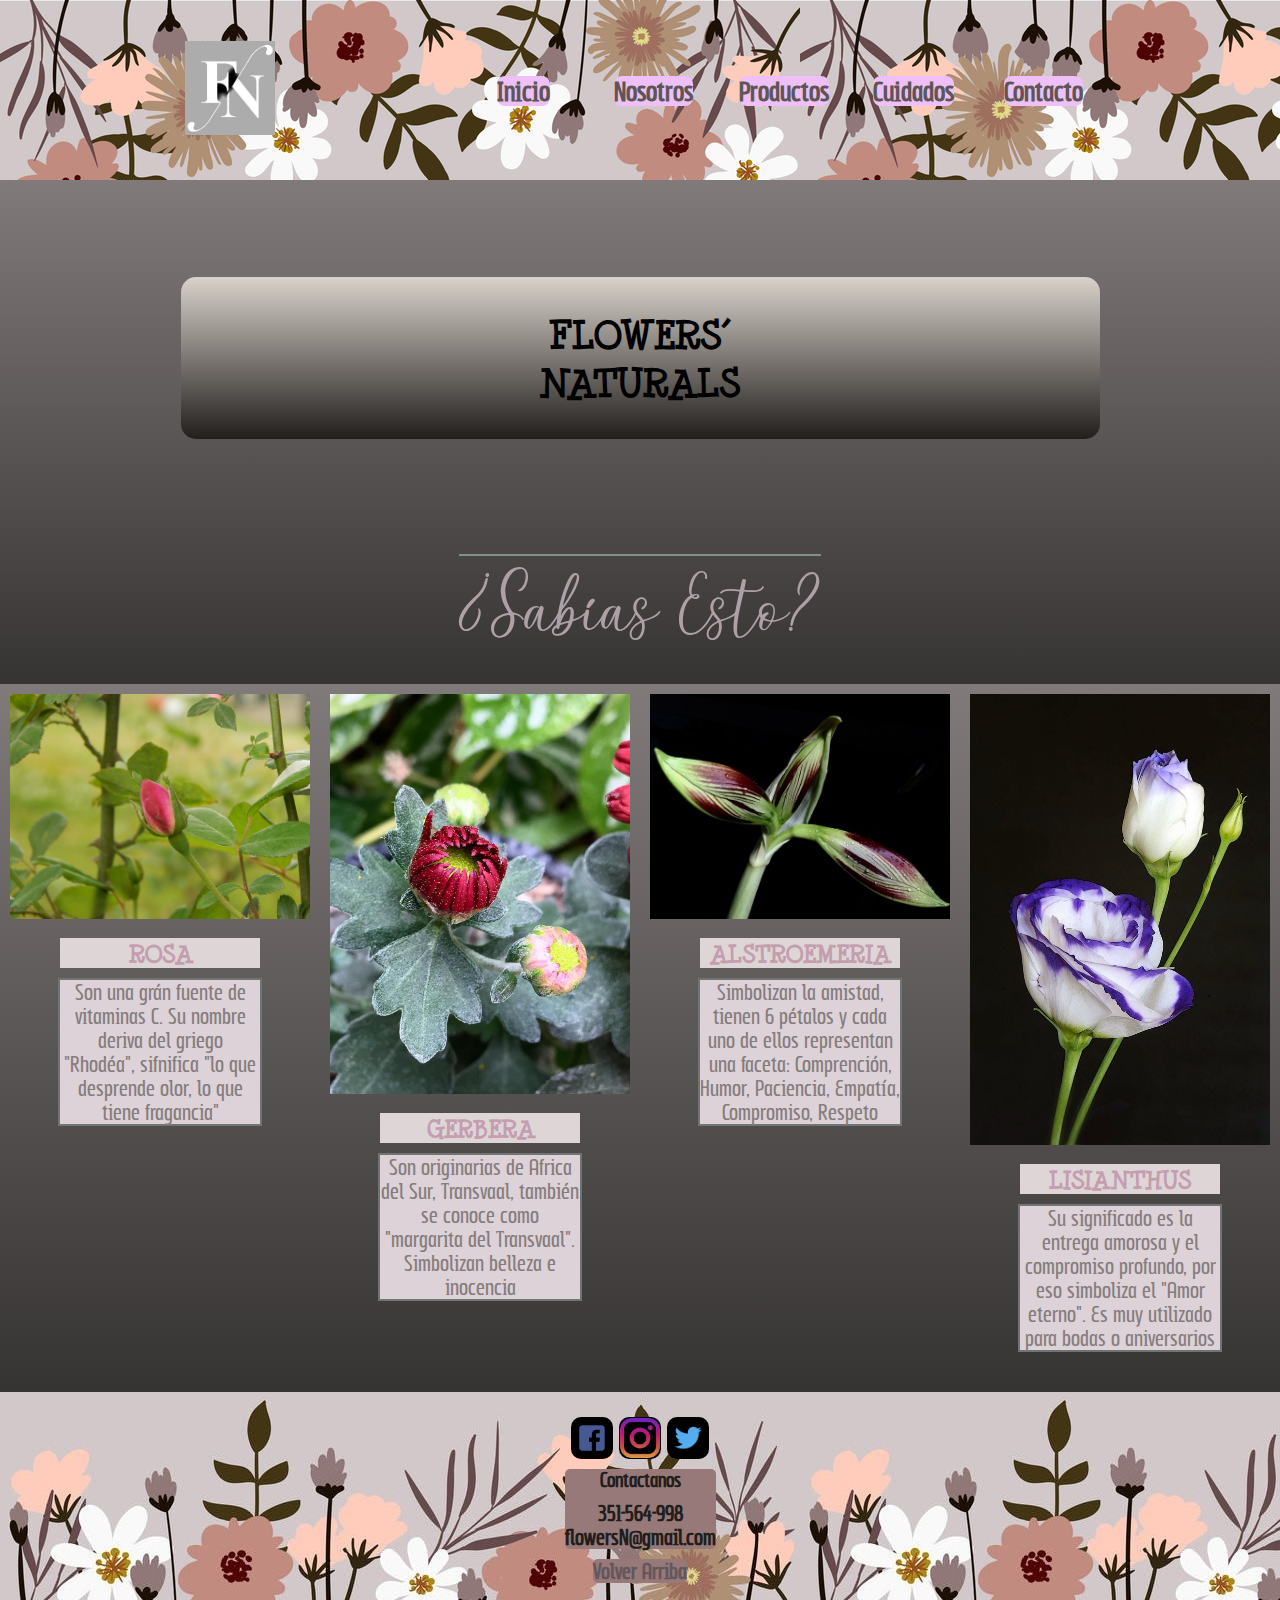
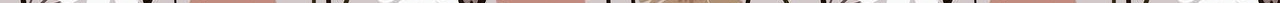
<file: index.html>
<!DOCTYPE html>
<html lang="en">

<head>
    <meta charset="UTF-8">
    <meta http-equiv="X-UA-Compatible" content="IE=edge">
    <meta name="viewport" content="width=device-width, initial-scale=1.0">
    <link href="https://cdn.jsdelivr.net/npm/bootstrap@5.3.0-alpha3/dist/css/bootstrap.min.css" rel="stylesheet"
        integrity="sha384-KK94CHFLLe+nY2dmCWGMq91rCGa5gtU4mk92HdvYe+M/SXH301p5ILy+dN9+nJOZ" crossorigin="anonymous">
    <link rel="stylesheet" href="https://cdnjs.cloudflare.com/ajax/libs/animate.css/4.1.1/animate.min.css">
    <link rel="stylesheet" href="./css/style.css">
    <title>Flowers´Naturals / Inicio</title>
    <link rel="shortcut icon" href="./Imagenes/logo-header.jpeg">
</head>

<body>
    <header class="flex-padre">
        <a  href="./index.html" id="inicio">
        <img src="./imagenes/logo-header.jpeg" class="logo" alt="logo">
       </a>

        <nav>
            <ul class="flex-links">

                <li><a href="./index.html" id="inicio">Inicio</a></li>
                <li><a href="./categorias/nosotros.html">Nosotros</a></li>
                <li> <a href="./categorias/flores.html">Productos</a></li>
                <li><a href="./categorias/cuidado.html">Cuidados</a></li>
                <li> <a href="./categorias/contactanos.html">Contacto</a></li>
            </ul>
        </nav>
    </header>

    <main>
        <section class="padre-titulos">
            <h1 class="animate_animated animate__backInUp">FLOWERS´ <br>
                NATURALS</h1>
            <p>¿Sabías Esto?</p>
        </section>
        
        <section class="main-index">
            <div class="padre-rosas">
            <img src="./imagenes/pimpollos/pimpollo rosa (inicio).jpg" alt="pimpollo de rosa">
                <h2>ROSA</h2>
                <p>Son una grán fuente de vitaminas C. Su nombre deriva del griego "Rhodéa", sifnifica
                    "lo que desprende olor, lo que tiene fragancia"</p>
              </div> 
           
              <div class="padre-gerberas">
                <img src="./imagenes/pimpollos/pimpollo gerbera (inicio).jpg" alt="pimpollo de gerbera">
                    <h2>GERBERA</h2>
                    <p>Son originarias de Africa del Sur, Transvaal, también se conoce como "margarita del
                        Transvaal". Simbolizan belleza e inocencia</p>
                  </div> 

                  <div class="padre-alstroemerias">
                    <img src="./imagenes/pimpollos/pimpollo alstroemeria (inicio).jpg" alt="pimpollo de alstroemeria">
                        <h2>ALSTROEMERIA</h2>
                        <p>Simbolizan la amistad, tienen 6 pétalos y cada uno de ellos representan una faceta:
                            Comprención, Humor, Paciencia, Empatía, Compromiso, Respeto</p>
                      </div> 

                      <div class="padre-lisianthus">
                        <img src="./imagenes/pimpollos/pimpollo lisianthus.jpg" alt="pimpollo de lisianthus">
                            <h2>LISIANTHUS</h2>
                            <p>Su significado es la entrega amorosa y el compromiso profundo, por eso simboliza el
                                "Amor
                                eterno". Es muy utilizado para bodas o aniversarios</p>
                          </div> 



        </section>
    </section>
    </main>

    <footer class="footer-flex">
        <section>
            <div class="redes">
                <img src="./imagenes/redes/icono-facebook.png" alt="logo de facebook">
                <img src="./imagenes/redes/icono instagram.png" alt="logo de instagram">
                <img src="./imagenes/redes/icono twitter2.png" alt="logo de twitter">
            </div>
            <div class="contactanos">
                <h3>Contactanos</h3>
                <p>351-564-998</p>
                <p>flowersN@gmail.com</p>
            </div>
            <div class="volver">
                <a href="./index.html">Volver Arriba</a>
            </div>
        </section>
    </footer>
    

    <script src="https://cdn.jsdelivr.net/npm/bootstrap@5.3.0-alpha3/dist/js/bootstrap.bundle.min.js"
        integrity="sha384-ENjdO4Dr2bkBIFxQpeoTz1HIcje39Wm4jDKdf19U8gI4ddQ3GYNS7NTKfAdVQSZe"
        crossorigin="anonymous"></script>
</body>

</html>
</file>
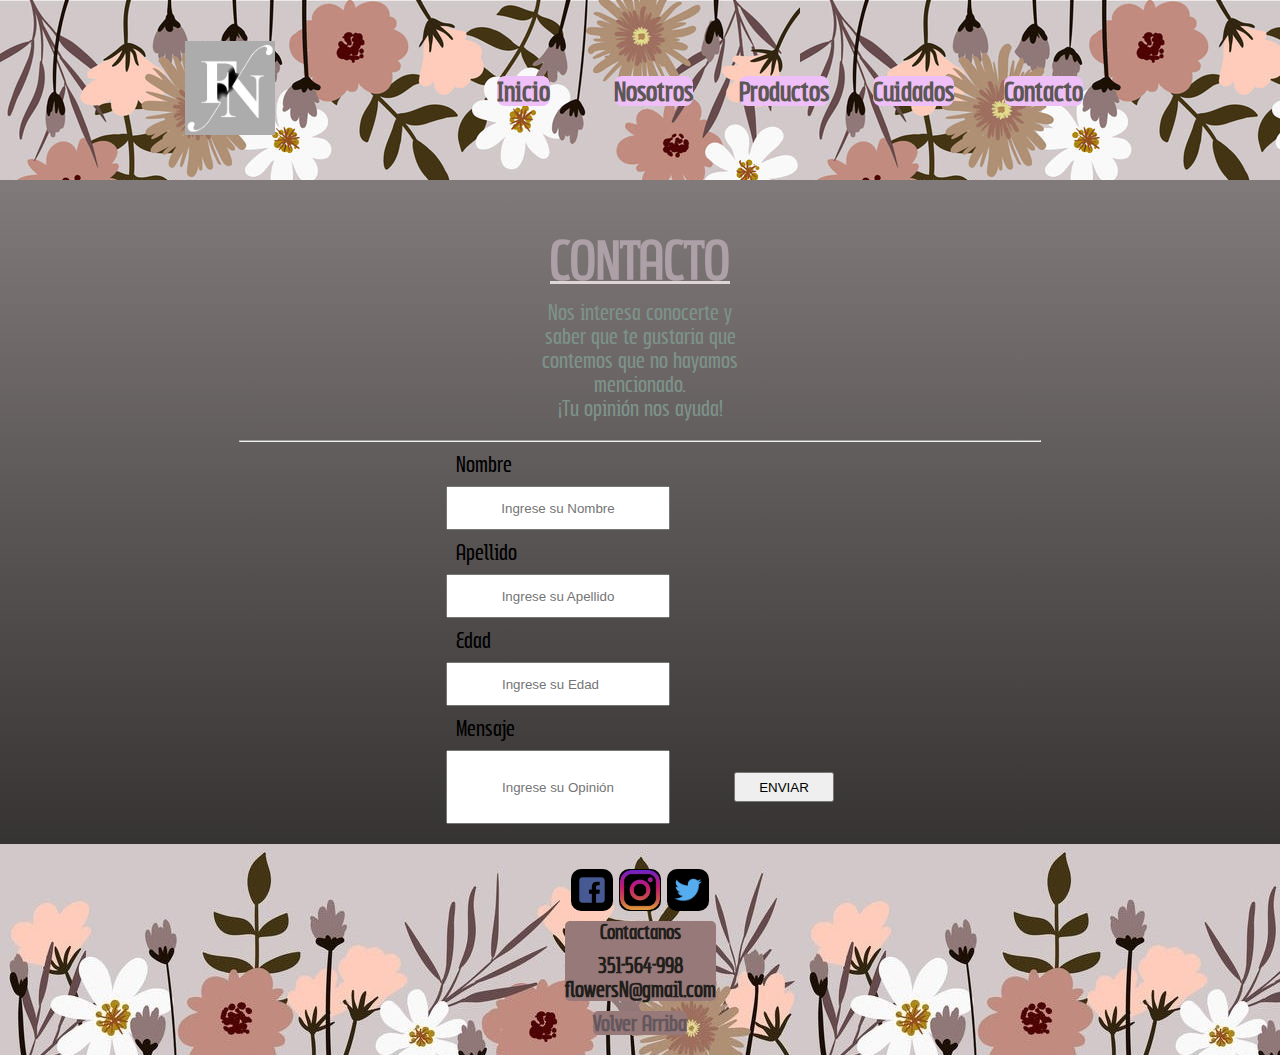
<file: categorias/contactanos.html>
<!DOCTYPE html>
<html lang="en">

<head>
    <meta charset="UTF-8">
    <meta http-equiv="X-UA-Compatible" content="IE=edge">
    <meta name="viewport" content="width=device-width, initial-scale=1.0">
    <link rel="stylesheet" href="../css/style.css">
    <title>F´N/Contactanos</title>
    <link rel="shortcut icon" href="../imagenes/logo-header.jpeg">
</head>

<body>
    <header class="flex-padre">
        <a  href="../index.html" id="inicio">
            <img src="../imagenes/logo-header.jpeg" class="logo" alt="logo">
           </a>
        <nav>
            <ul class="flex-links">
                <li><a href="../index.html" class="barra">Inicio</a></li>
                <li><a href="./nosotros.html" class="barra">Nosotros</a></li>
                <li><a href="./flores.html" class="barra">Productos</a></li>
                <li><a href="./cuidado.html" class="barra">Cuidados</a></li>
                <li><a href="./contactanos.html" class="barra">Contacto</a></li>
            </ul>
        </nav>
    </header>

    <main class="main-contacto">
        <div class="intro">
            <h2>CONTACTO</h2>
            <P>Nos interesa conocerte y saber que te gustaria que contemos que no hayamos mencionado.
                <br>
                ¡Tu opinión nos ayuda!
            </P>
            <hr>
        </div>
        <div class="formulario">
            <form action="#" method="get">
                <p class="form-nombre">Nombre</p>
                <input type="text" placeholder="Ingrese su Nombre" class="form-ingresa-nombre" name="Nombre">
                <p class="form-apellido">Apellido</p>
                <input type="text" placeholder="Ingrese su Apellido" class="form-ingresa-apellido" name="Apellido">
                <p class="form-edad">Edad</p>
                <input type="number" placeholder="Ingrese su Edad" class="form-ingresa-edad" name="Edad">
                <p class="form-mensaje">Mensaje</p>
                <input type="text" placeholder="Ingrese su Opinión" class="form-ingresa-mensaje" name="Opinión">
                <input type="submit" class="form-enviar" value="ENVIAR">
            </form>
        </div>
    </main>

    <footer class="footer-flex">
        <section>
            <div class="redes">
                <img src="../imagenes/redes/icono-facebook.png" alt="logo de facebook">
                <img src="../imagenes/redes/icono instagram.png" alt="logo de instagram">
                <img src="../imagenes/redes/icono twitter2.png" alt="logo de twitter">
            </div>
            <div class="contactanos">
                <h3>Contactanos</h3>
                <p>351-564-998</p>
                <p>flowersN@gmail.com</p>
            </div>
            <div class="volver">
                <a href="./contactanos.html">Volver Arriba</a>
            </div>
        </section>
    </footer>
</body>

</html>
</file>
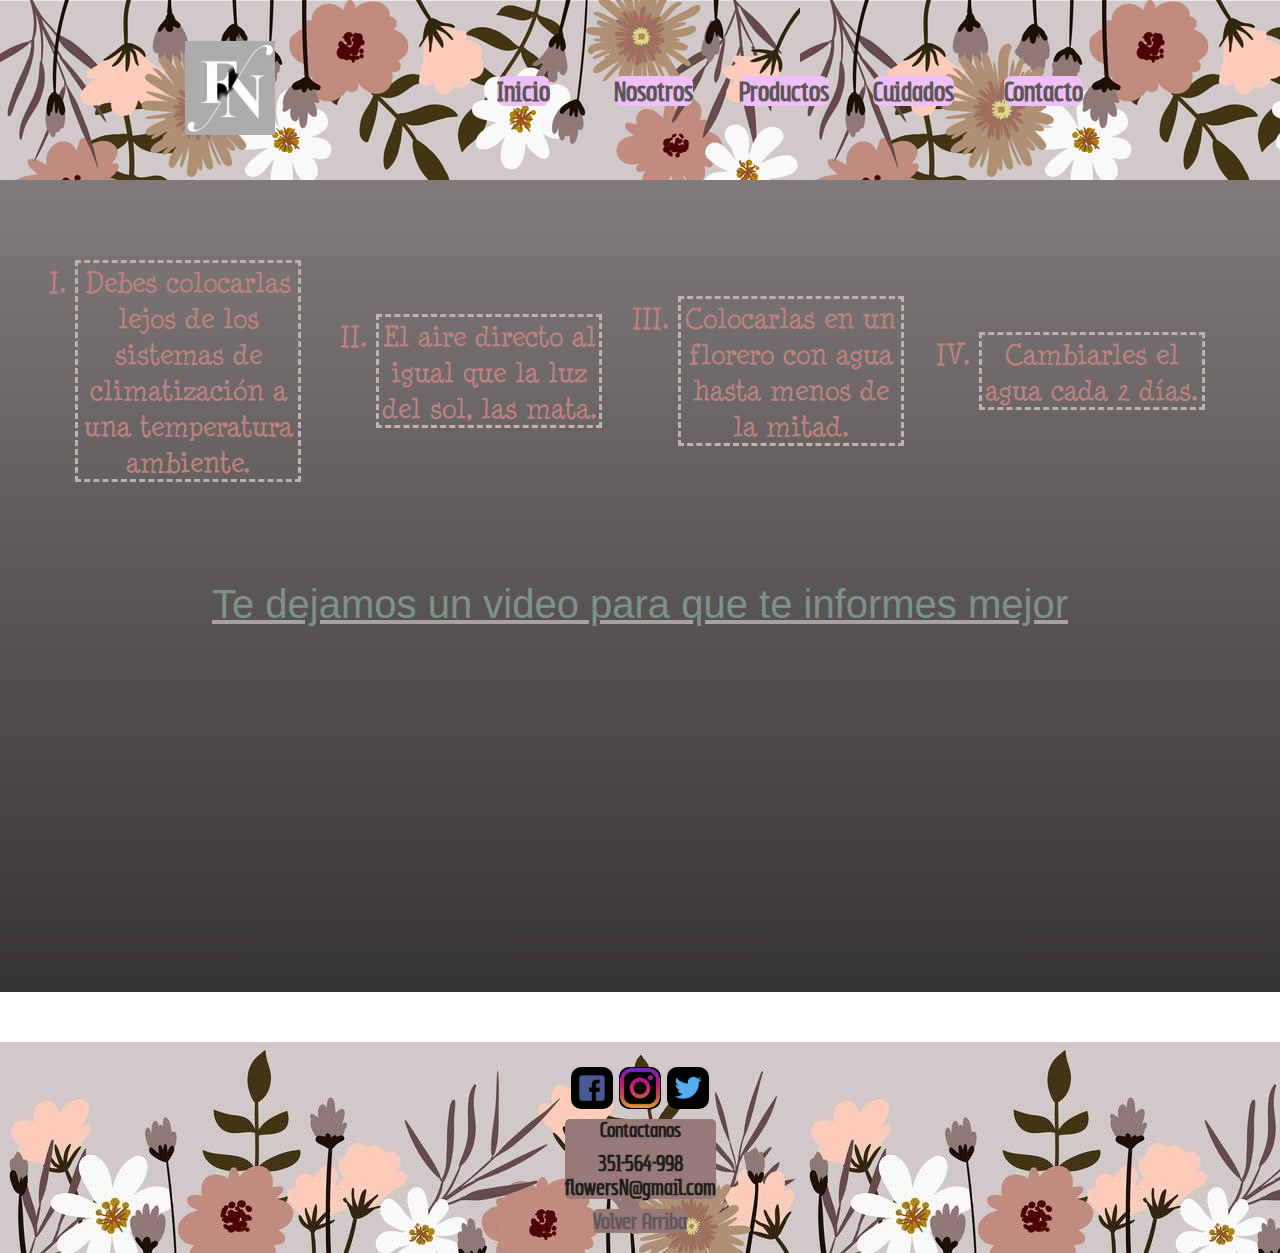
<file: categorias/cuidado.html>
<!DOCTYPE html>
<html lang="en">

<head>
    <meta charset="UTF-8">
    <meta http-equiv="X-UA-Compatible" content="IE=edge">
    <meta name="viewport" content="width=device-width, initial-scale=1.0">
    <link rel="stylesheet" href="../css/style.css">
    <title>F´N/Cuidado</title>
    <link rel="shortcut icon" href="../imagenes/logo-header.jpeg">
</head>

<body>
    <header class="flex-padre">
        <a  href="../index.html" id="inicio">
            <img src="../imagenes/logo-header.jpeg" class="logo" alt="logo">
           </a>
        <nav>
            <ul class="flex-links">
                <li><a href="../index.html" class="barra">Inicio</a></li>
                <li><a href="./nosotros.html" class="barra">Nosotros</a></li>
                <li><a href="./flores.html" class="barra">Productos</a></li>
                <li><a href="./cuidado.html" class="barra">Cuidados</a></li>
                <li><a href="./contactanos.html" class="barra">Contacto</a></li>
            </ul>
        </nav>
    </header>

    <main class="main-cuidado">
        <ol>
            <li>Debes colocarlas lejos de los sistemas de climatización a una temperatura ambiente.</li>
            <li>El aire directo al igual que la luz del sol, las mata. </li>
            <li>Colocarlas en un florero con agua hasta menos de la mitad.</li>
            <li>Cambiarles el agua cada 2 días.</li>
        </ol>
        <div class="video">
            <p>Te dejamos un video para que te informes mejor</p>
            <iframe width="100%" height="315" src="https://www.youtube.com/embed/ZreM_D0lMYk"
                title="YouTube video player" frameborder="0"
                allow="accelerometer; autoplay; clipboard-write; encrypted-media; gyroscope; picture-in-picture; web-share"
                allowfullscreen></iframe>
        </div>
    </main>

    <footer class="footer-flex">
        <section>
            <div class="redes">
                <img src="../imagenes/redes/icono-facebook.png" alt="logo de facebook">
                <img src="../imagenes/redes/icono instagram.png" alt="logo de instagram">
                <img src="../imagenes/redes/icono twitter2.png" alt="logo de twitter">
            </div>
            <div class="contactanos">
                <h3>Contactanos</h3>
                <p>351-564-998</p>
                <p>flowersN@gmail.com</p>
            </div>
            <div class="volver">
                <a href="./cuidado.html">Volver Arriba</a>
            </div>
        </section>
    </footer>
</body>

</html>
</file>
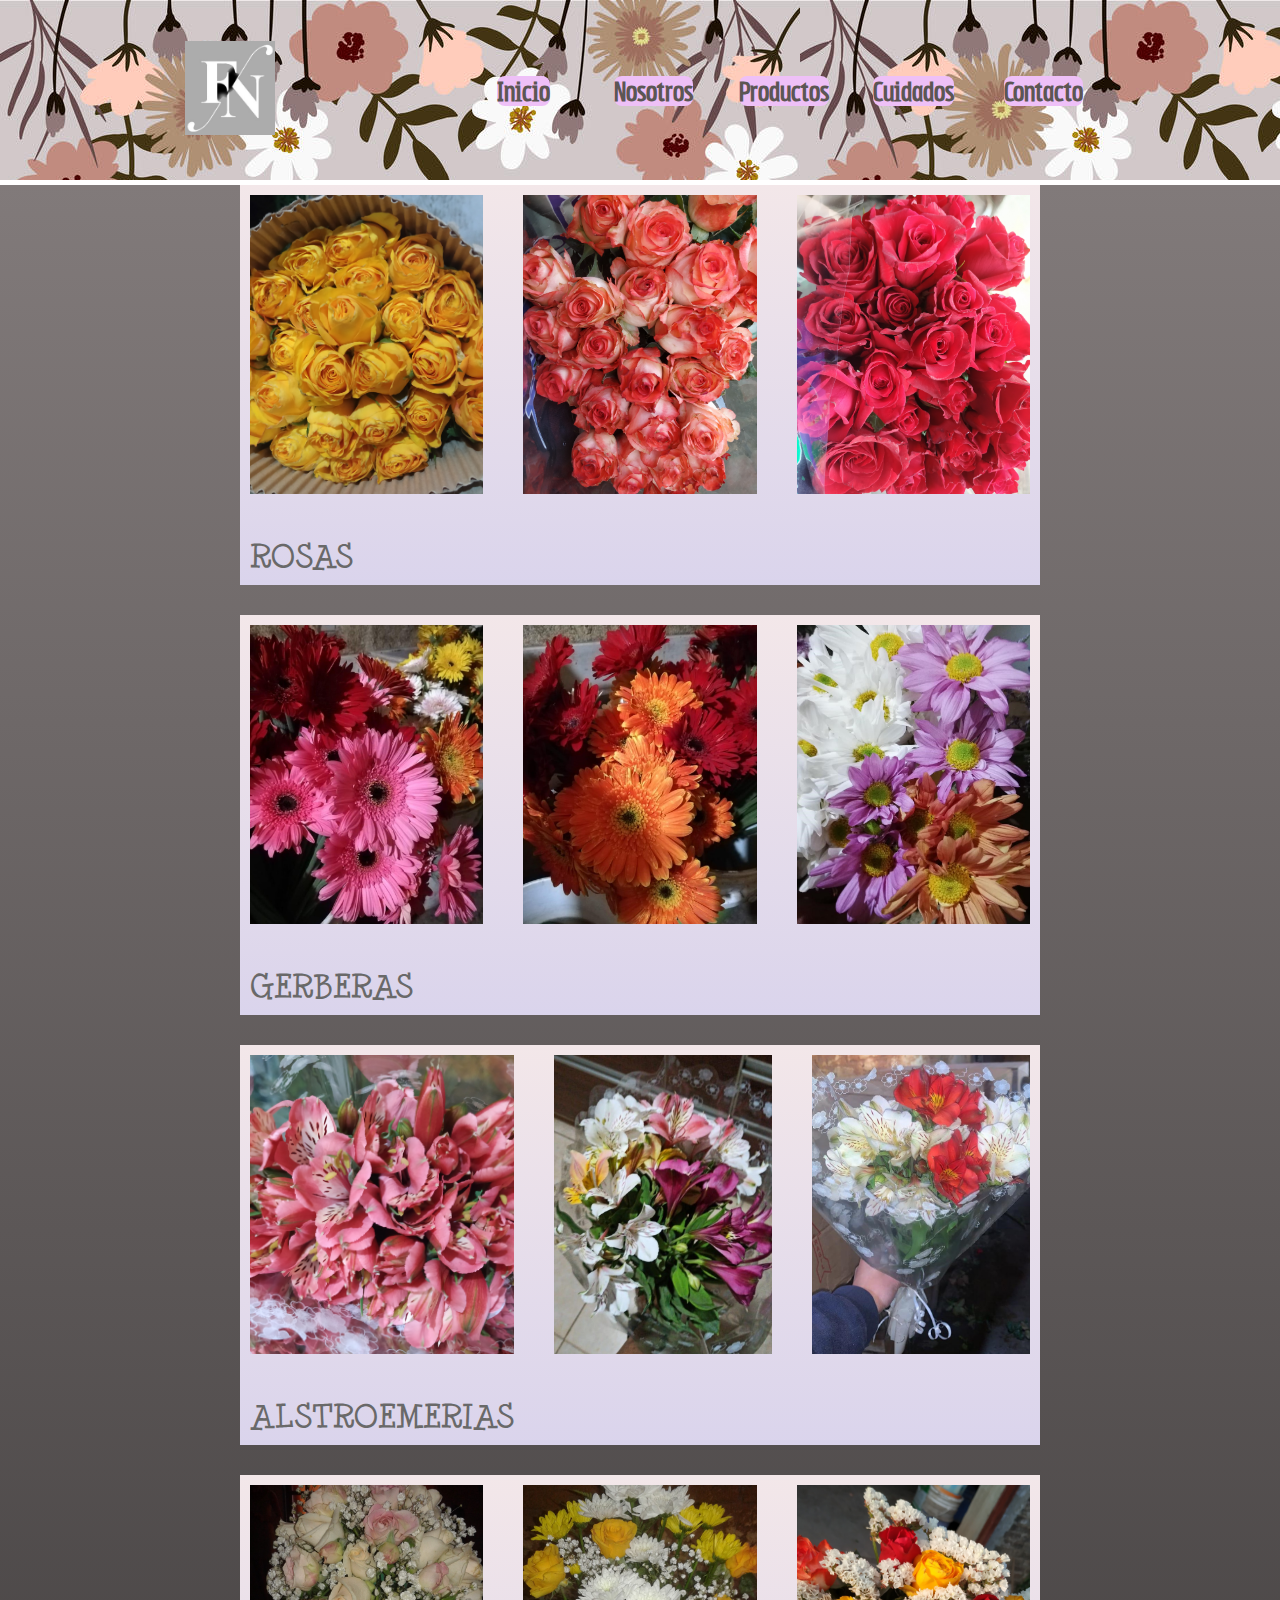
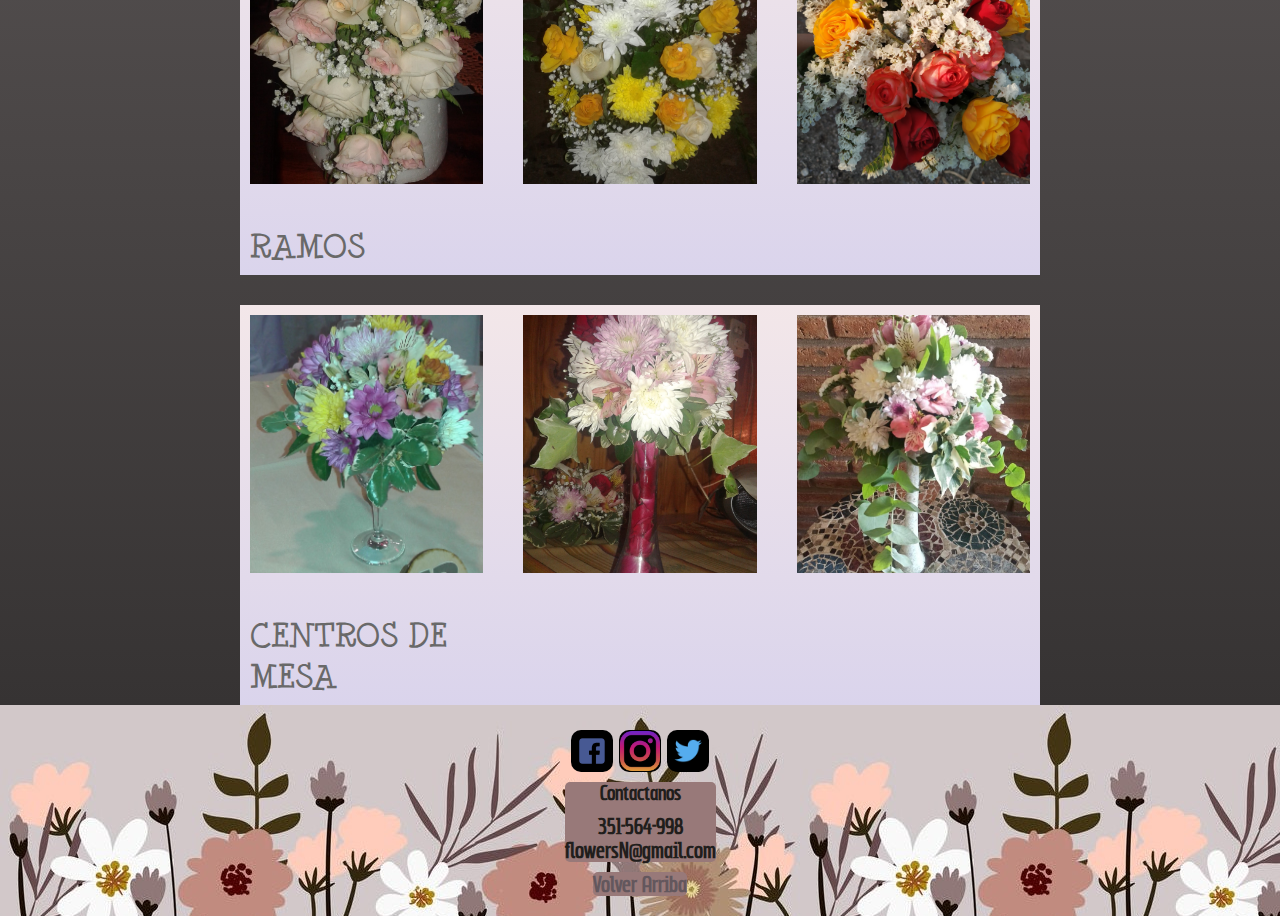
<file: categorias/flores.html>
<!DOCTYPE html>
<html lang="en">

<head>
    <meta charset="UTF-8">
    <meta http-equiv="X-UA-Compatible" content="IE=edge">
    <meta name="viewport" content="width=device-width, initial-scale=1.0">
    <link rel="stylesheet" href="../css/style.css">
    <title>F´N/Flores</title>
    <link rel="shortcut icon" href="../imagenes/logo-header.jpeg">
</head>

<body>
        <header class="flex-padre">
            <a  href="../index.html" id="inicio">
                <img src="../imagenes/logo-header.jpeg" class= "logo" alt="logo">
               </a>
            <nav>
                <ul class="flex-links">
                    <li><a href="../index.html" class="barra">Inicio</a></li>
                    <li><a href="./nosotros.html" class="barra">Nosotros</a></li>
                    <li><a href="./flores.html" class="barra">Productos</a></li>
                    <li><a href="./cuidado.html" class="barra">Cuidados</a></li>
                    <li><a href="./contactanos.html" class="barra">Contacto</a></li>
                </ul>
            </nav>
        </header>

        <main class="principal-main">

            <section class="rosas-flores">
                <p class="p-flores">ROSAS</p>
                <div class="imagen imagen1"></div>
                <div class="imagen imagen2"></div>
                <div class="imagen imagen3"></div>
            </section>

            <section class="gerberas-flores">
                <p class="p-flores">GERBERAS</p>
                <div class="imagen imagen4"></div>
                <div class="imagen imagen5"></div>
                <div class="imagen imagen6"></div>
            </section>

            <section class="alstroemerias-flores">
                <p class="p-flores">ALSTROEMERIAS</p>
                <div class="imagen imagen7"></div>
                <div class="imagen imagen8"></div>
                <div class="imagen imagen9"></div>
            </section>

            <section class="ramos-flores">
                <p class="p-flores">RAMOS</p>
                <div class="imagen imagen10"></div>
                <div class="imagen imagen11"></div>
                <div class="imagen imagen12"></div>
            </section>

            <section class="centros-flores">
                <p class="p-flores">CENTROS DE MESA</p>
                <div class="imagen imagen13"></div>
                <div class="imagen imagen14"></div>
                <div class="imagen imagen15"></div>
            </section>

        </main>

        <footer class="footer-flex">
            <section>
                <div class="redes">
                    <img src="../imagenes/redes/icono-facebook.png" alt="logo de facebook">
                    <img src="../imagenes/redes/icono instagram.png" alt="logo de instagram">
                    <img src="../imagenes/redes/icono twitter2.png" alt="logo de twitter">
                </div>
                <div class="contactanos">
                    <h3>Contactanos</h3>
                    <p>351-564-998</p>
                    <p>flowersN@gmail.com</p>
                </div>
                <div class="volver">
                    <a href="./flores.html">Volver Arriba</a>
                </div>
            </section>
        </footer>
</body>

</html>
</file>
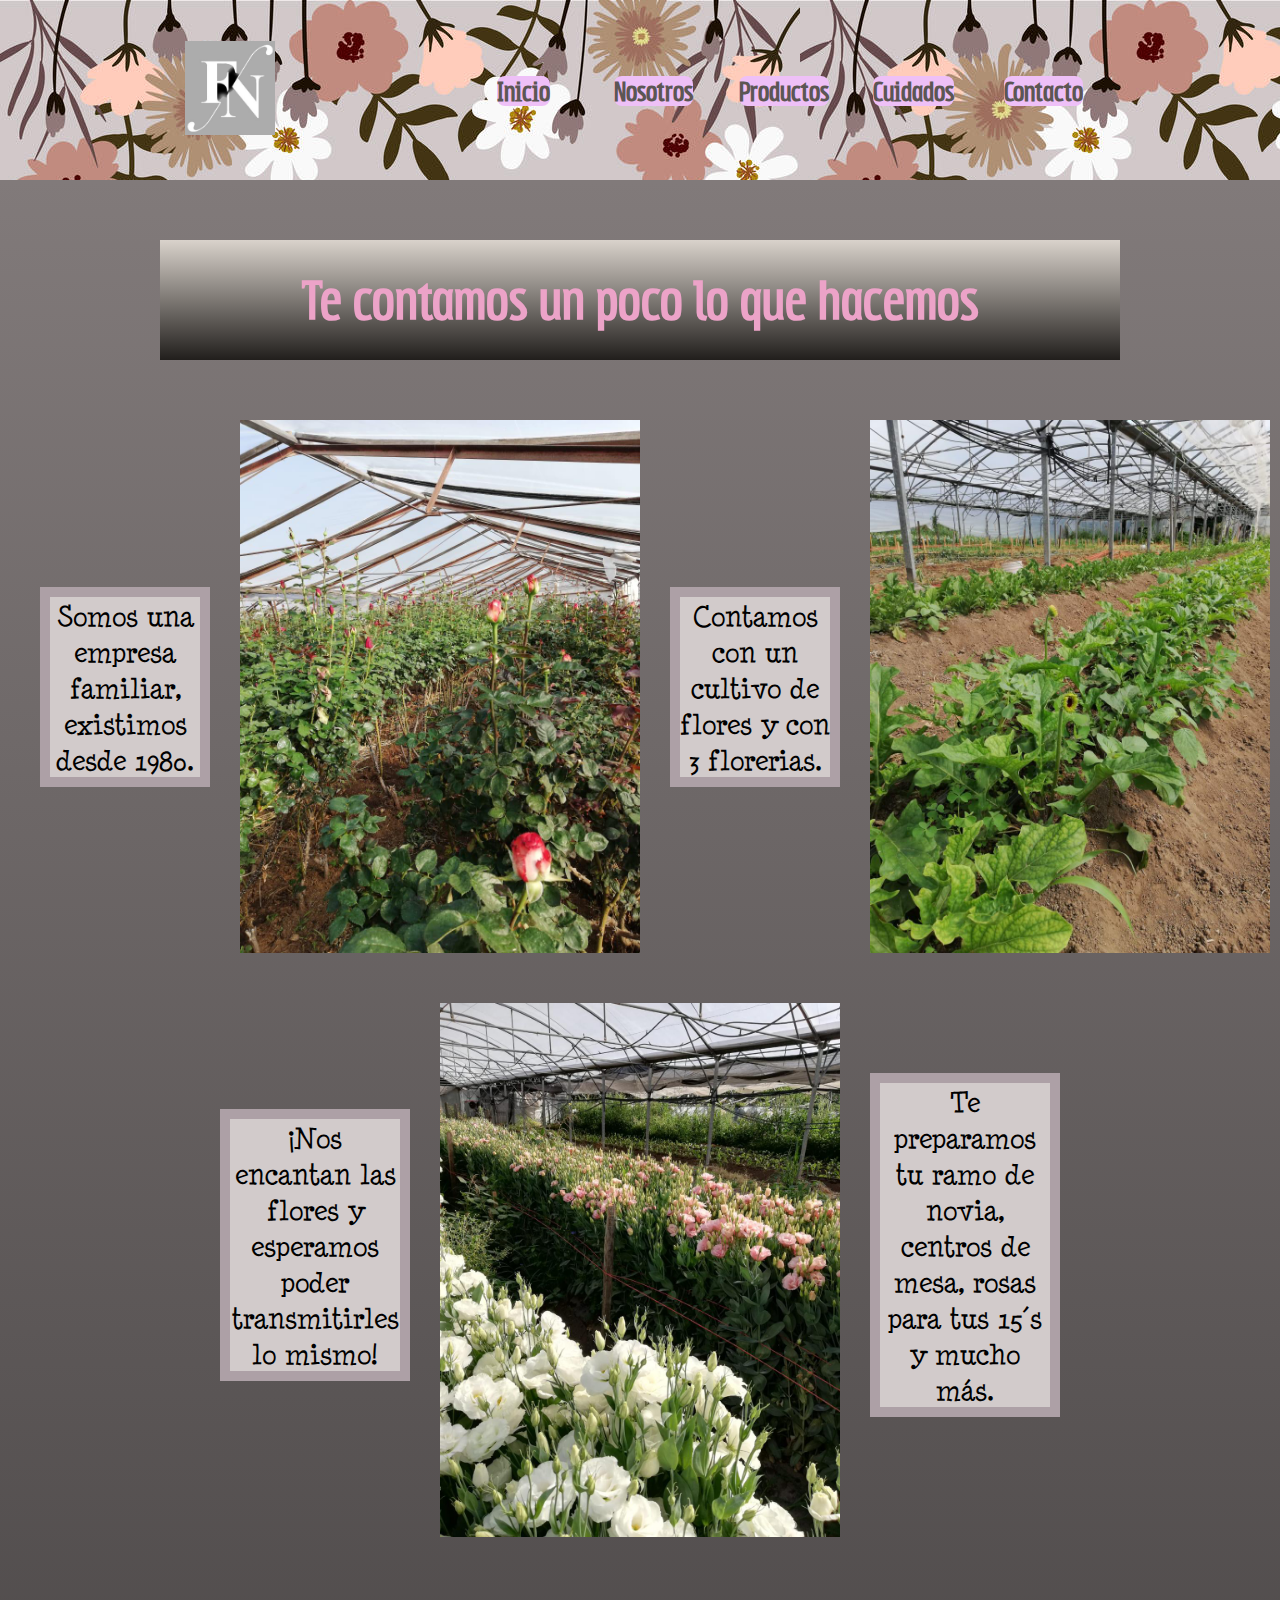
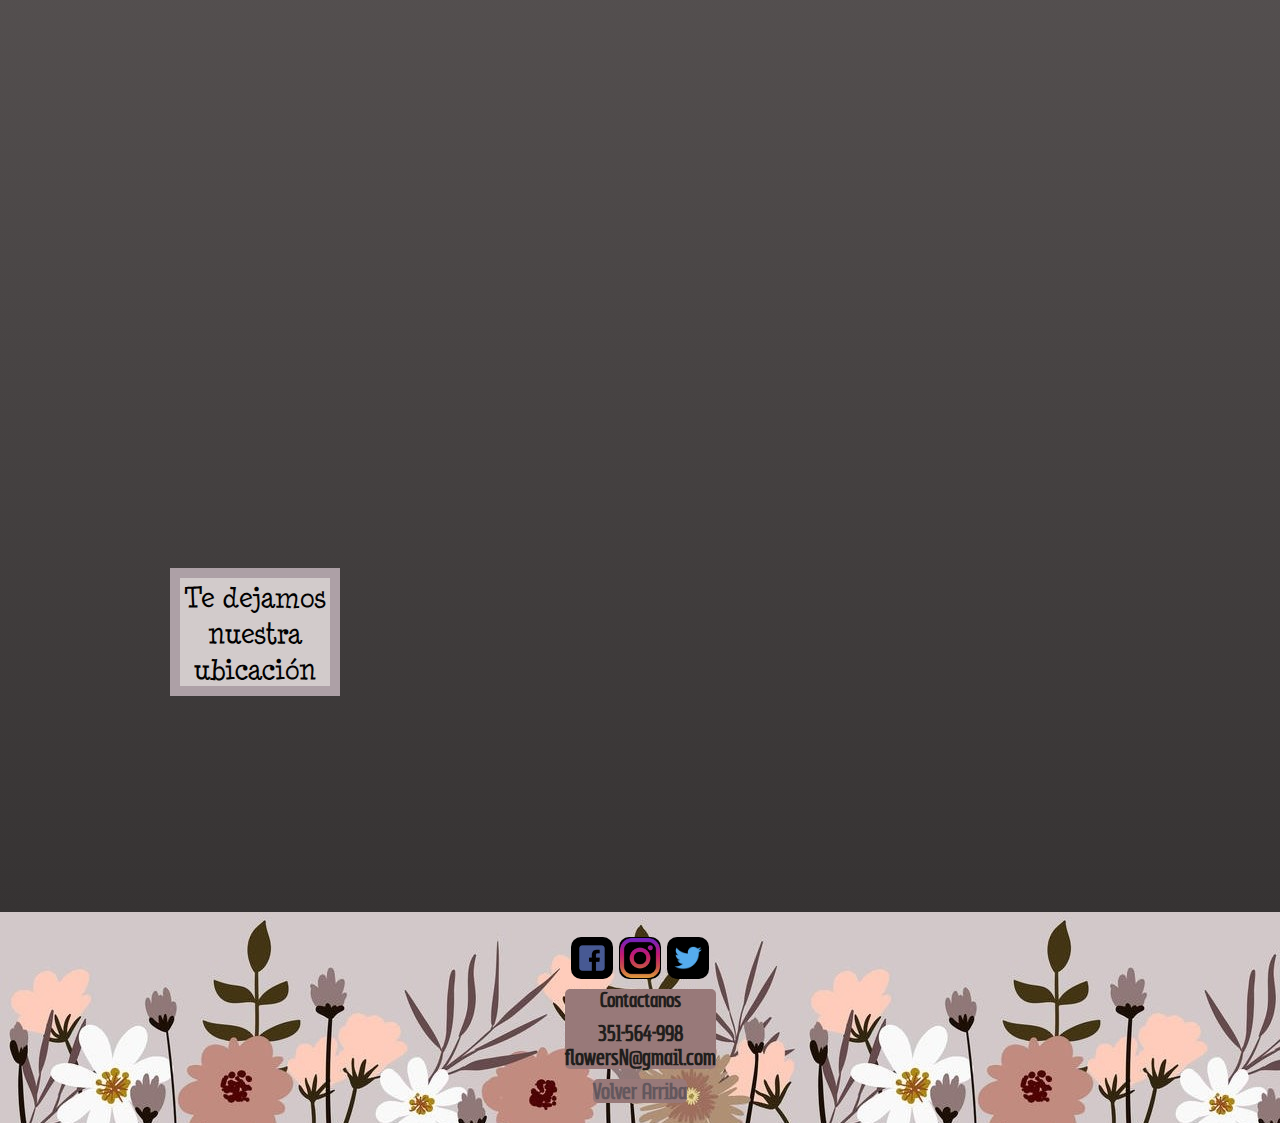
<file: categorias/nosotros.html>
<!DOCTYPE html>
<html lang="en">

<head>
    <meta charset="UTF-8">
    <meta http-equiv="X-UA-Compatible" content="IE=edge">
    <meta name="viewport" content="width=device-width, initial-scale=1.0">
    <link rel="stylesheet" href="../css/style.css">
    <title>F´N/Nosotros</title>
    <link rel="shortcut icon" href="../imagenes/logo-header.jpeg">
</head>

<body>
    <header class="flex-padre">
        <a  href="../index.html" id="inicio">
            <img src="../imagenes/logo-header.jpeg" class="logo" alt="logo">
           </a>
        <nav>
            <ul class="flex-links">
                <!-- titulo + links + logo -->
                <li><a href="../index.html" class="barra">Inicio</a></li>
                <li><a href="./nosotros.html" class="barra">Nosotros</a></li>
                <li><a href="./flores.html" class="barra">Productos</a></li>
                <li><a href="./cuidado.html" class="barra">Cuidados</a></li>
                <li><a href="./contactanos.html" class="barra">Contacto</a></li>
            </ul>
        </nav>

    </header>

    <main>
        <section class="main">
            <div class="subtitulo">
                <h2>Te contamos un poco lo que hacemos</h2>
            </div>
            <div class="info-primero">
                <p>Somos una empresa familiar, existimos desde 1980.</p>
                <img src="../imagenes/cultivo/cultivo1 (1).jpeg" alt="cultivo 1">
                <p>Contamos con un cultivo de flores y con 3 florerias.</p>
                <img src="../imagenes/cultivo/cultivo2 (2).jpeg" alt="cultivo2">
            </div>
            <div class="info-segunda">
                <p>¡Nos encantan las flores y esperamos poder transmitirles lo mismo!</p>
                <img src="../imagenes/cultivo/cultivo3(3).jpeg" alt="cultivo3">
                <p>Te preparamos tu ramo de novia, centros de mesa, rosas para tus 15´s y mucho más.
                </p>
            </div>
            <div class="video">
                <iframe width="560" height="315" src="https://www.youtube.com/embed/1o0qS9muB0E" title="YouTube video player" frameborder="0" allow="accelerometer; autoplay; clipboard-write; encrypted-media; gyroscope; picture-in-picture; web-share" allowfullscreen></iframe>
            </div>
            <div class="ubicacion">
                <p>Te dejamos nuestra ubicación</p>
                <iframe
                    src="https://www.google.com/maps/embed?pb=!1m18!1m12!1m3!1d3901.098102975283!2d-77.01282118583221!3d-12.105436146289067!2m3!1f0!2f0!3f0!3m2!1i1024!2i768!4f13.1!3m3!1m2!1s0x9105c87560db392b%3A0x6665cbc5242db240!2sNatural%20Flowers!5e0!3m2!1ses!2sar!4v1679159945326!5m2!1ses!2sar"
                    width="600" height="450" style="border:0;" allowfullscreen="" loading="lazy"
                    referrerpolicy="no-referrer-when-downgrade"></iframe>
            </div>
        </section>
    </main>

    <footer class="footer-flex">
        <section>
            <div class="redes">
                <img src="../imagenes/redes/icono-facebook.png" alt="logo de facebook">
                <img src="../imagenes/redes/icono instagram.png" alt="logo de instagram">
                <img src="../imagenes/redes/icono twitter2.png" alt="logo de twitter">
            </div>
            <div class="contactanos">
                <h3>Contactanos</h3>
                <p>351-564-998</p>
                <p>flowersN@gmail.com</p>
            </div>
            <div class="volver">
                <a href="./nosotros.html">Volver Arriba</a>
            </div>
        </section>
    </footer>
</body>

</html>
</file>
<file: css/style.css>
@font-face {
    font-family: "titulo";
    src: url("../recursos/tipografias/BrightLarch_PERSONAL_USE.ttf");
}

@font-face {
    font-family: "subtitulo";
    src: url("../recursos/tipografias/mobaster.otf");
}

@font-face {
    font-family: "parrafos";
    src: url("../recursos/tipografias/Minya\ Nouvelle\ Rg.otf");
}

@font-face {
    font-family: "contacto";
    src: url("../recursos/tipografias/Subpear.otf");
}

* {
    margin: 0;
    padding: 0;
}


/* header/INICIO */

h1 {
    font-family: "parrafos";
    color: #000000;
    font-size: 40px;
    width: 853px;
    margin: 97px;
    padding: 33px;
    background-image: linear-gradient(to bottom, #d9d2cb, #211e1c);
    text-align: center;
    font-weight: bolder;
    animation-name: titulo-animado;
    animation-iteration-count: 1;
    animation-duration: 2s;
    border-radius: 15px;
}


nav ul li {
    height: 20px;
    width: 126px;
    font-size: 25px;
    text-align: center;
    font-family: "contacto";
    list-style: none;
    display: inline-block;

}

.flex-padre {
    min-height: 20vh;
    display: flex;
    flex-direction: row;
    flex-wrap: wrap;
    justify-content: space-evenly;
    align-items: center;
    background-image: url("../imagenes/background-header.jpg");
}

.flex-padre img {
    width: 90px;
    padding: 12px;
}

.flex-links a {
    background-color: #eec0f7;
    text-decoration: none;
    color: #5c5654;
    font-weight: bold;
    border-radius: 8px;
}

.flex-links a:hover {
    padding: 5px 10px;
    border-radius: 20px;
    background-color: #dad4ec;
    color: rgb(66, 40, 40);
    transition: color 0.4s;
    background-color: 0.2s;
}


/* main */
.main-index {
    min-height: 65vh;
    display: flex;
    background-image: linear-gradient(to top, rgb(54, 51, 51), rgb(129, 122, 122));
}


.padre-titulos {
    display: flex;
    flex-direction: column;
    align-items: center;
    flex-wrap: wrap;
    background-image: linear-gradient(to top, rgb(54, 51, 51), rgb(129, 122, 122));
}

.padre-titulos p {
    font-family: "subtitulo";
    color: #ADA0A6;
    font-size: 70px;
    margin: 20px;
    text-align: center;
    text-decoration: overline 2px #7d938a;
}

.main-index img {
    width: 300px;
    margin: 10px;
}

.main-index h2 {
    width: 200px;
    text-align: center;
    font-size: 25px;
    color: #c49daf;
    margin: 5px auto;
    background-color: #DED6D6;
    font-family: "parrafos";
}

.main-index p {
    width: 200px;
    text-align: center;
    font-size: 20px;
    border: solid 2px #707573;
    color: #857d7d;
    background-color: #ddd2d7;
    margin: 40px auto;
    margin-top: 10px;
    font-family: "contacto";
}




/* footer */
.footer-flex {
    min-height: 10vh;
    display: flex;
    flex-direction: row;
    justify-content: center;
    align-items: flex-end;
    flex-wrap: wrap;
    background-image: url("../imagenes/background-footer.jpg");

}

.redes {
    display: flex;
    align-items: center;
    justify-content: center;
}

.redes img {
    background-color: #000000;
    border-radius: 10px;
    padding: 1px;
    margin: 3px;
    margin-top: 25px;
    margin-bottom: 10px;
    width: 40px;
}

.contactanos {
    display: flex;
    align-items: center;
    align-content: center;
    flex-wrap: wrap;
    flex-direction: column;
    background-color: #987979;
    border-radius: 5px;
}

.contactanos h3 {
    margin-bottom: 10px;
    font-family: "contacto";
    font-weight: bold;
    color: #211e1c;
}

.contactanos p {
    font-family: "contacto";
    font-weight: bold;
    color: #211e1c;
    font-size: 20px;
}


.volver {
    display: flex;
    justify-content: space-evenly;
}

.volver a {
    font-size: 20px;
    text-decoration: none;
    margin: 20px;
    font-family: "contacto";
    margin-top: 10px;
    color: #63575d;
    background-color: #987979;
    border-radius: 5px;
    font-weight: bold;
}

.volver a:hover {
    background-color: #dad4ec;
    color: rgb(48, 44, 44);
    transition: color 0.4s;
    background-color: 0.2s;
    border-radius: 10px;
}



/* nosotros-main */

.main {
    min-height: 70vh;
    background-image: linear-gradient(to top, rgb(54, 51, 51), rgb(129, 122, 122));
}

.subtitulo {
    display: flex;
    justify-content: center;
    flex-wrap: wrap;
}

.subtitulo h2 {
    background-image: linear-gradient(to bottom, #d9d2cb, #211e1c);
    color: #eca3c8;
    font-family: "contacto";
    font-weight: bold;
    font-size: 50px;
    width: 900px;
    text-align: center;
    margin: 60px;
    padding: 30px;
}



.info-primero {
    display: flex;
    justify-content: center;
    align-items: center;
    flex-direction: row;
    flex-wrap: wrap;

}

.info-primero p {
    width: 150px;
    text-align: center;
    border: solid 10px #ada0a6;
    font-family: "parrafos";
    font-size: 30px;
    background-color: #d2cbcb;
    margin: 30px;
}

.info-primero img {
    width: 400px;
}

.info-primero img:hover {
    transform: scale(1.2);
    transition: 1s;
}

.info-segunda {
    display: flex;
    justify-content: center;
    align-items: center;
    flex-wrap: wrap;
}

.info-segunda p {
    width: 170px;
    text-align: center;
    border: solid 10px #ada0a6;
    font-family: "parrafos";
    font-size: 30px;
    background-color: #d2cbcb;
    margin: 30px;
}

.info-segunda img {
    width: 400px;
    margin-top: 50px
}

.info-segunda img:hover {
    transform: scale(1.2);
    transition: 1s;
}

.video {
    display: flex;
    justify-content: flex-start;
    margin: 50px;
    flex-wrap: wrap;
}

.ubicacion {
    display: flex;
    justify-content: space-evenly;
    align-items: center;
    flex-wrap: wrap;
}

.ubicacion p {
    width: 150px;
    text-align: center;
    border: solid 10px #ada0a6;
    font-family: "parrafos";
    font-size: 30px;
    background-color: #d2cbcb;
}

.ubicacion iframe {
    margin-top: 50px;
    margin-bottom: 60px;

}





/* producto/main */
.principal-main {
    min-height: 70vh;
    background-image: linear-gradient(to top, rgb(54, 51, 51), rgb(129, 122, 122));
}

.rosas-flores {
    background-image: linear-gradient(to top, #dad4ec, #f3e7e9);
    display: grid;
    grid-template-columns: repeat(3, 1fr);
    grid-template-rows: repeat(1, 1fr);
    grid-template-areas:
        "imagen1 imagen2 imagen3"
    ;
    margin:auto;
    width: 800px;
    height: 400px;
    grid-gap: 20px;
    margin-top: 5px;
}

.imagen {
    margin: 10px;
    background-position: center;
    background-size: cover;
    background-repeat: no-repeat;
    transition: 0.5s;
}

.imagen:hover {
    transform: scale(1.3);
}

.imagen1 {
    grid-area: imagen1;
    background-image: url("../imagenes/Rosas/IMG_20201012_165952.jpg");
}

.imagen2 {
    grid-area: imagen2;
    background-image: url("../imagenes/Rosas/IMG_20201013_181736.jpg");
}

.imagen3 {
    grid-area: imagen3;
    background-image: url("../imagenes/Rosas/IMG_20201013_181800.jpg");
}

.p-flores {
    font-size: 34px;
    margin: 10px;
    color: #696969;
    font-family: "parrafos";

}



.gerberas-flores {
    background-image: linear-gradient(to top, #dad4ec, #f3e7e9);
    display: grid;
    grid-template-columns: repeat(3, 1fr);
    grid-template-rows: repeat(1, 1fr);
    grid-template-areas:
        "imagen4 imagen5 imagen6"
    ;
    margin: 30px auto;
    width: 800px;
    height: 400px;
    grid-gap: 20px;
}

.imagen4 {
    grid-area: imagen4;
    background-image: url("../imagenes/gerberas/WhatsApp\ Image\ 2023-03-18\ at\ 15.19.28.jpeg");
}

.imagen5 {
    grid-area: imagen5;
    background-image: url("../imagenes/gerberas/WhatsApp\ Image\ 2023-03-18\ at\ 15.19.28\ \(1\).jpeg");
}

.imagen6 {
    grid-area: imagen6;
    background-image: url("../imagenes/gerberas/WhatsApp\ Image\ 2023-03-18\ at\ 15.19.32.jpeg");
}



.alstroemerias-flores {
    background-image: linear-gradient(to top, #dad4ec, #f3e7e9);
    display: grid;
    grid-template-columns: repeat(3, 1fr);
    grid-template-rows: repeat(1, 1fr);
    grid-template-areas:
        "imagen7 imagen8 imagen9"
    ;
    margin: 30px auto;
    width: 800px;
    height: 400px;
    grid-gap: 20px;
}

.imagen7 {
    grid-area: imagen7;
    background-image: url("../imagenes/alstroemelias/IMG_20201012_181706.jpg");
}

.imagen8 {
    grid-area: imagen8;
    background-image: url("../imagenes/alstroemelias/WhatsApp\ Image\ 2023-03-18\ at\ 15.19.31.jpeg");
}

.imagen9 {
    grid-area: imagen9;
    background-image: url("../imagenes/alstroemelias/WhatsApp\ Image\ 2023-03-18\ at\ 15.19.29.jpeg");
}


.ramos-flores {
    background-image: linear-gradient(to top, #dad4ec, #f3e7e9);
    display: grid;
    grid-template-columns: repeat(3, 1fr);
    grid-template-rows: repeat(1, 1fr);
    grid-template-areas:
        "imagen10 imagen11 imagen12"
    ;
    margin: 30px auto;
    width: 800px;
    height: 400px;
    grid-gap: 20px;
}

.imagen10 {
    grid-area: imagen10;
    background-image: url("../imagenes/Ramos/20170325_124506\ -\ copia\ -\ copia.jpg");
}

.imagen11 {
    grid-area: imagen11;
    background-image: url("../imagenes/Ramos/20180609_123020.jpg");
}

.imagen12 {
    grid-area: imagen12;
    background-image: url("../imagenes/Ramos/IMG_20201016_183123.jpg");
}


.centros-flores {
    background-image: linear-gradient(to top, #dad4ec, #f3e7e9);
    display: grid;
    grid-template-columns: repeat(3, 1fr);
    grid-template-rows: repeat(1, 1fr);
    grid-template-areas:
        "imagen13 imagen14 imagen15"
    ;
    margin: auto;
    width: 800px;
    height: 400px;
    grid-gap: 20px;
}

.imagen13 {
    grid-area: imagen13;
    background-image: url("../imagenes/centros/20160923_200821.jpg");
}

.imagen14 {
    grid-area: imagen14;
    background-image: url("../imagenes/centros/20161119_130933\ -\ copia.jpg");
}

.imagen15 {
    grid-area: imagen15;
    background-image: url("../imagenes/centros/WhatsApp\ Image\ 2023-03-18\ at\ 15.19.33.jpeg");
}




/* cuidado/main */

.main-cuidado {
    min-height: 70vh;
    background-image: linear-gradient(to top, rgb(54, 51, 51), rgb(129, 122, 122));
    background-repeat: no-repeat;
    background-size: cover;
}

main ol {
    display: flex;
    justify-content: space-evenly;
    align-items: center;
    flex-wrap: wrap;
}

main ol li {
    list-style-type: upper-roman;
    font-size: 30px;
    width: 220px;
    text-align: center;
    border: dashed #c0b0b0;
    color: #bd8383;
    font-family: "parrafos";
    margin-top: 80px;
}

.video {
    display: flex;
    flex-direction: column;
    align-items: center;
    flex-wrap: wrap;
}

.video p {
    color: #7d938a;
    font-size: 40px;
    text-align: center;
    font-family: Impact, Haettenschweiler, 'Arial Narrow Bold', sans-serif;
    text-decoration: underline 4px #a7a1a1;
    margin: 50px;
}



/* contacto/main */

.main-contacto {
    min-height: 70vh;
    background-image: linear-gradient(to top, rgb(54, 51, 51), rgb(129, 122, 122));
}

.intro {
    display: flex;
    flex-direction: column;
    align-items: center;
    flex-wrap: wrap;
}

.intro h2 {
    font-family: "contacto";
    font-size: 50px;
    color: #ada0a6;
    text-decoration: underline 3px #DED6D6;
    margin-top: 50px;
    margin-bottom: 10px;
}

.intro p {
    font-family: "contacto";
    font-size: 20px;
    width: 200px;
    text-align: center;
    color: #7d938a;
    margin-bottom: 20px;
}

.intro hr {
    width: 800px;
}


.formulario {
    display: flex;
    justify-content: center;
}


.form-ingresa-nombre,
.form-ingresa-apellido,
.form-ingresa-edad {
    width: 200px;
    height: 20px;
    text-align: center;
    padding: 10px;
}

.form-apellido,
.form-nombre,
.form-edad,
.form-mensaje {
    font-family: "contacto";
    font-size: 20px;
    margin: 10px;

}

.form-ingresa-mensaje {
    width: 220px;
    height: 70px;
    margin-bottom: 20px;
    text-align: center;
}

.form-enviar {
    width: 100px;
    height: 30px;
    text-align: center;
    margin-left: 60px;
}

.form-ingresa-nombre:focus {
    background-color: #ada0a6;
    transform: scale(1.1);
}

.form-ingresa-apellido:focus {
    background-color: #ada0a6;
    transform: scale(1.1);
}

.form-ingresa-edad:focus {
    background-color: #ada0a6;
    transform: scale(1.1);
}

.form-ingresa-mensaje:focus {
    background-color: #ada0a6;
    transform: scale(1.1);
}

.form-enviar:hover {
    background-color: #ada0a6;
    color: white;
    transform: scale(1.1);
}

.logo {
    animation-name: animando-logo;
    animation-iteration-count: infinite;
    animation-duration: 3s;
    animation-delay: 3s;
}

@keyframes animando-logo {
    0% {
        transform: rotate(0);
    }

    25% {
        transform: rotate(45deg);

    }

    50% {
        transform: rotate(90deg);

    }

    100% {
        transform: rotate(360deg);

    }
}


@media (max-width: 576px) {
    /* inicio */

    .main-index {
        display: flex;
        justify-content: center;
        flex-wrap: wrap;
        margin: auto;
    }

    nav ul li {
        width: 85px;
        font-size: 20px;
        height: 38px;
    }

    .flex-padre {
        justify-content: space-evenly;
        align-items: flex-end;
    }

    .flex-padre img {
        width: 100px;
        margin-top: 20px;
    }

    h1 {
        width: 365px;
        height: 140px;
        margin: 50px auto;
    }

    .padre-titulos p {
        font-size: 57px;
    }

    /* nosotros */

    .subtitulo h2 {
        width: 627px;
        font-size: 29px;
    }

    .info-primero img {
        width: 300px;
        margin-bottom: 20px;
    }

    .info-primero p {
        width: 153px;
        font-size: 20px;
    }

    .info-segunda img {
        display: flex;
        width: 300px;
    }

    .info-segunda p {
        width: 153px;
        font-size: 20px;
        margin-top: 50px;
    }

    .video iframe {
        width: 500px;
    }

    .ubicacion iframe {
        width: 300px;
    }


    /* producto */
    .rosas-flores {
        grid-template-columns: repeat(1, 1fr);
        grid-template-rows: repeat(3, 1fr);
        width: 300px;
        height: 700px;
        grid-template-areas:
            "imagen1"
            "imagen2"
            "imagen3"
        ;
    }

    .gerberas-flores {
        grid-template-columns: repeat(1, 1fr);
        grid-template-rows: repeat(3, 1fr);
        width: 300px;
        height: 800px;
        grid-template-areas:
            "imagen4"
            "imagen5"
            "imagen6"
        ;
    }

    .alstroemerias-flores {
        grid-template-columns: repeat(1, 1fr);
        grid-template-rows: repeat(3, 1fr);
        width: 300px;
        height: 1100px;
        grid-template-areas:
            "imagen7"
            "imagen8"
            "imagen9"
        ;
    }

    .ramos-flores {
        grid-template-columns: repeat(1, 1fr);
        grid-template-rows: repeat(3, 1fr);
        width: 300px;
        height: 1500px;
        grid-template-areas:
            "imagen10"
            "imagen11"
            "imagen12"
        ;
    }

    .centros-flores {
        grid-template-columns: repeat(1, 1fr);
        grid-template-rows: repeat(3, 1fr);
        width: 300px;
        height: 1264px;
        grid-template-areas:
            "imagen13"
            "imagen14"
            "imagen15"
        ;
    }

    .p-flores {
        font-size: 23px;
    }

    /* cuidado */
    main ol {
        display: flex;
        flex-direction: column;
    }

    .video p {
        font-size: 25px;
        text-decoration: none;
        border: solid 5px #997d7d;
        margin: 20px;
    }


    /* contacto */
    .intro hr {
        width: 444px;
    }


}
</file>
